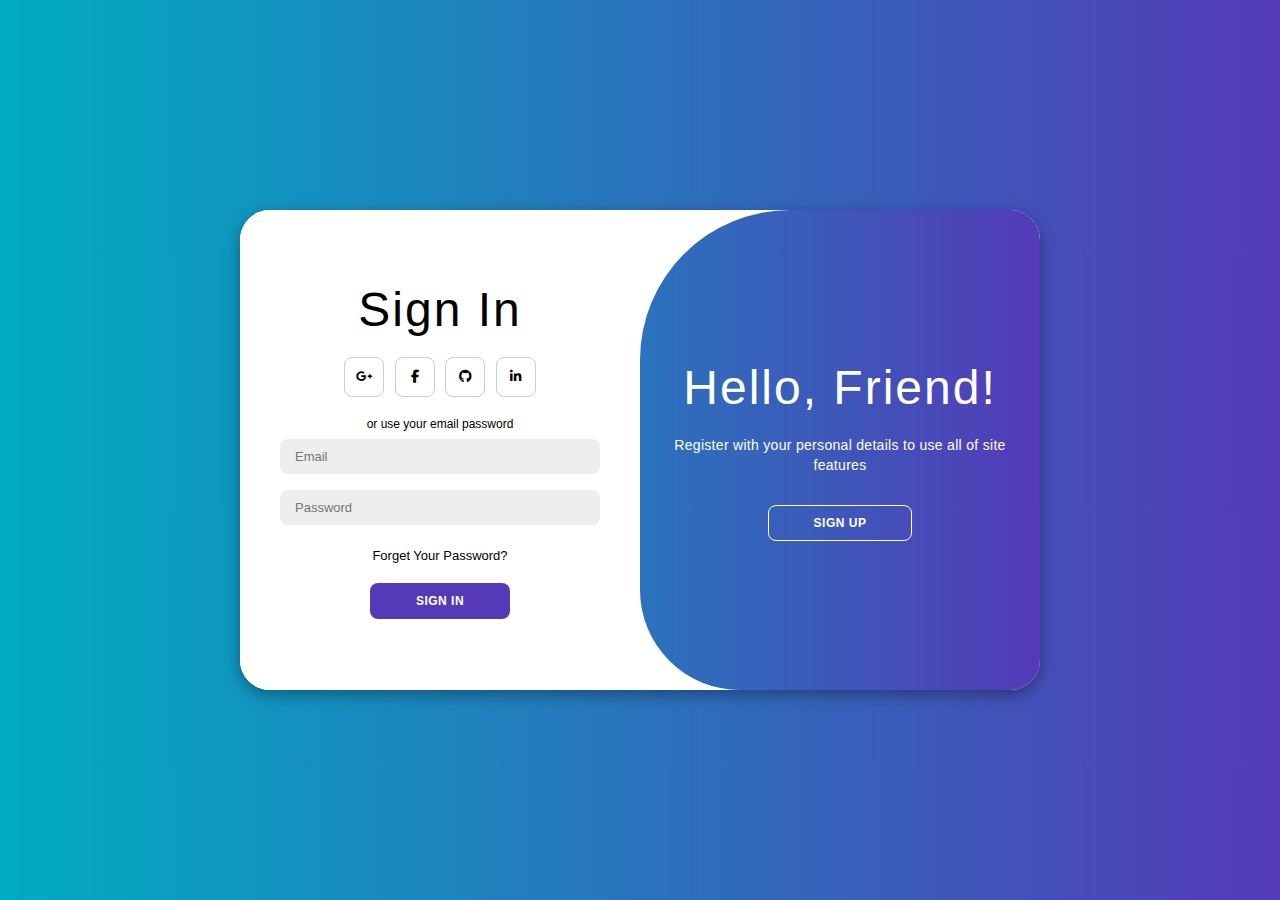
<file: login.html>
<!DOCTYPE html>
<html lang="en">

<head>
    <meta charset="UTF-8">
    <meta name="viewport" content="width=device-width, initial-scale=1.0">
    <link rel="stylesheet" href="https://cdnjs.cloudflare.com/ajax/libs/font-awesome/6.4.2/css/all.min.css">
    <link rel="stylesheet" href="login.css">
    <title>sign-in softpickr</title>
</head>

<body>

    <div class="container" id="container">
        <div class="form-container sign-up">
            <form>
                <h1>Create Account</h1>
                <div class="social-icons">
                    <a href="#" class="icon"><i class="fa-brands fa-google-plus-g"></i></a>
                    <a href="#" class="icon"><i class="fa-brands fa-facebook-f"></i></a>
                    <a href="#" class="icon"><i class="fa-brands fa-github"></i></a>
                    <a href="#" class="icon"><i class="fa-brands fa-linkedin-in"></i></a>
                </div>
                <span>or use your email for registeration</span>
                <input type="text" placeholder="Name">
                <input type="email" placeholder="Email">
                <input type="password" placeholder="Password">
                <button>Sign Up</button>
            </form>
        </div>
        <div class="form-container sign-in">
            <form>
                <h1>Sign In</h1>
                <div class="social-icons">
                    <a href="#" class="icon"><i class="fa-brands fa-google-plus-g"></i></a>
                    <a href="#" class="icon"><i class="fa-brands fa-facebook-f"></i></a>
                    <a href="#" class="icon"><i class="fa-brands fa-github"></i></a>
                    <a href="#" class="icon"><i class="fa-brands fa-linkedin-in"></i></a>
                </div>
                <span>or use your email password</span>
                <input type="email" placeholder="Email">
                <input type="password" placeholder="Password">
                <a href="#">Forget Your Password?</a>
                <button>Sign In</button>
            </form>
        </div>
        <div class="toggle-container">
            <div class="toggle">
                <div class="toggle-panel toggle-left">
                    <h1>Welcome Back!</h1>
                    <p>Enter your personal details to use all of site features</p>
                    <button class="hidden" id="login">Sign In</button>
                </div>
                <div class="toggle-panel toggle-right">
                    <h1>Hello, Friend!</h1>
                    <p>Register with your personal details to use all of site features</p>
                    <button class="hidden" id="register">Sign Up</button>
                </div>
            </div>
        </div>
    </div>

    <script src="javascript/script.js"></script>
</body>

</html>
</file>
<file: login.css>
@import url('https://fonts.googleapis.com/css2?family=Montserrat:wght@300;400;500;600;700&display=swap');

*{
    margin: 0;
    padding: 0;
    box-sizing: border-box;
    font-family: 'Lato', sans-serif;
}

body{
    background-color: pink;
    background: linear-gradient(to left, rgba(84,58,183,1) 0%, rgba(0,172,193,1) 100%);
    display: flex;
    align-items: center;
    justify-content: center;
    flex-direction: column;
    height: 100vh;
}

.container{
    background-color: #fff;
    border-radius: 30px;
    box-shadow: 0 5px 15px rgba(0, 0, 0, 0.35);
    position: relative;
    overflow: hidden;
    width: 800px;
    max-width: 100%;
    min-height: 480px;
}

.container p{
    font-size: 14px;
    line-height: 20px;
    letter-spacing: 0.3px;
    margin: 20px 0;
}

.container span{
    font-size: 12px;
}

.container a{
    color: black;
    font-size: 13px;
    text-decoration: none;
    margin: 15px 0 10px;
}

.container button{
    background-color:rgba(84,58,183,1);
    color: #fff;
    font-size: 12px;
    padding: 10px 45px;
    border: 1px solid transparent;
    border-radius: 8px;
    font-weight: 600;
    letter-spacing: 0.5px;
    text-transform: uppercase;
    margin-top: 10px;
    cursor: pointer;
}

.container button.hidden{
    background-color: transparent;
    border-color: #fff;
}

.container form{
    background-color: #fff;
    display: flex;
    align-items: center;
    justify-content: center;
    flex-direction: column;
    padding: 0 40px;
    height: 100%;
}

.container input{
    background-color: #eee;
    border: none;
    margin: 8px 0;
    padding: 10px 15px;
    font-size: 13px;
    border-radius: 8px;
    width: 100%;
    outline: none;
}

.form-container{
    position: absolute;
    top: 0;
    height: 100%;
    transition: all 0.6s ease-in-out;
}

.sign-in{
    left: 0;
    width: 50%;
    z-index: 2;
}

.container.active .sign-in{
    transform: translateX(100%);
}

.sign-up{
    left: 0;
    width: 50%;
    opacity: 0;
    z-index: 1;
}

.container.active .sign-up{
    transform: translateX(100%);
    opacity: 1;
    z-index: 5;
    animation: move 0.6s;
}

@keyframes move{
    0%, 49.99%{
        opacity: 0;
        z-index: 1;
    }
    50%, 100%{
        opacity: 1;
        z-index: 5;
    }
}

.social-icons{
    margin: 20px 0;
}

.social-icons a{
    border: 1px solid #ccc;
    border-radius: 20%;
    display: inline-flex;
    justify-content: center;
    align-items: center;
    margin: 0 3px;
    width: 40px;
    height: 40px;
}

.toggle-container{
    position: absolute;
    top: 0;
    left: 50%;
    width: 50%;
    height: 100%;
    overflow: hidden;
    transition: all 0.6s ease-in-out;
    border-radius: 150px 0 0 100px;
    z-index: 1000;
}

.container.active .toggle-container{
    transform: translateX(-100%);
    border-radius: 0 150px 100px 0;
}

.toggle{
    background-color: violet;
    height: 100%;
    background: linear-gradient(to left, rgba(84,58,183,1) 0%, rgba(0,172,193,1) 100%);
    color: #fff;
    position: relative;
    left: -100%;
    height: 100%;
    width: 200%;
    transform: translateX(0);
    transition: all 0.6s ease-in-out;
}

.container.active .toggle{
    transform: translateX(50%);
}

.toggle-panel{
    position: absolute;
    width: 50%;
    height: 100%;
    display: flex;
    align-items: center;
    justify-content: center;
    flex-direction: column;
    padding: 0 30px;
    text-align: center;
    top: 0;
    transform: translateX(0);
    transition: all 0.6s ease-in-out;
}

.toggle-left{
    transform: translateX(-200%);
}

.container.active .toggle-left{
    transform: translateX(0);
}

.toggle-right{
    right: 0;
    transform: translateX(0);
}

.container.active .toggle-right{
    transform: translateX(200%);
}
/*footerrrrrrrrrr*/
footer .foot-items a {
    font-size: 17px;
    color: #333333;
    padding: 7px 15px;
    display: inline-block;
    opacity: 0.50;
}
footer .social_icon a {
    font-size: 25px;
    
    color: #333333;
    display: inline-block;
    transition: 0.5s;
}    
.f_icon{
    height: 30px;
    width: 30px;
    display: inline-block ;
}
footer{
    padding-top: 25px;
}


/* footerstart */
@import url(//fonts.googleapis.com/css?family=Lato:300:400);

body {
margin:0;
}

h1 {
font-family: 'Lato', sans-serif;
font-weight:300;
letter-spacing: 2px;
font-size:48px;
}
.us{
font-family: 'Lato', sans-serif;
letter-spacing: 1px;
font-size:14px;
color: #333333;
}

.header {
position:relative;
text-align:center;
background: linear-gradient(to left, rgba(84,58,183,1) 0%, rgba(0,172,193,1) 100%);
color:#333333;
}
.inner-header {
height:65vh;
width:100%;
margin: 0;
padding: 0;
}

.flex { /*Flexbox for containers*/
display: flex;
justify-content: center;
align-items: center;
text-align: center;
}

.waves {
position:relative;
width: 100%;
height:15vh;
margin-bottom:-7px; /*Fix for safari gap*/
min-height:100px;
max-height:150px;
}

.content {
position:relative;
height:20vh;
text-align:center;
background-color: white;
}

/* Animation */

.parallax > use {
animation: move-forever 25s cubic-bezier(.55,.5,.45,.5)     infinite;
}
.parallax > use:nth-child(1) {
animation-delay: -2s;
animation-duration: 7s;
}
.parallax > use:nth-child(2) {
animation-delay: -3s;
animation-duration: 10s;
}
.parallax > use:nth-child(3) {
animation-delay: -4s;
animation-duration: 13s;
}
.parallax > use:nth-child(4) {
animation-delay: -5s;
animation-duration: 20s;
}
@keyframes move-forever {
0% {
transform: translate3d(-90px,0,0);
}
100% { 
transform: translate3d(85px,0,0);
}
}
/*Shrinking for mobile*/
@media (max-width: 768px) {
.waves {
height:40px;
min-height:40px;
}
.content {
height:30vh;
}
h1 {
font-size:24px;
}
}
/* footerend */
</file>
